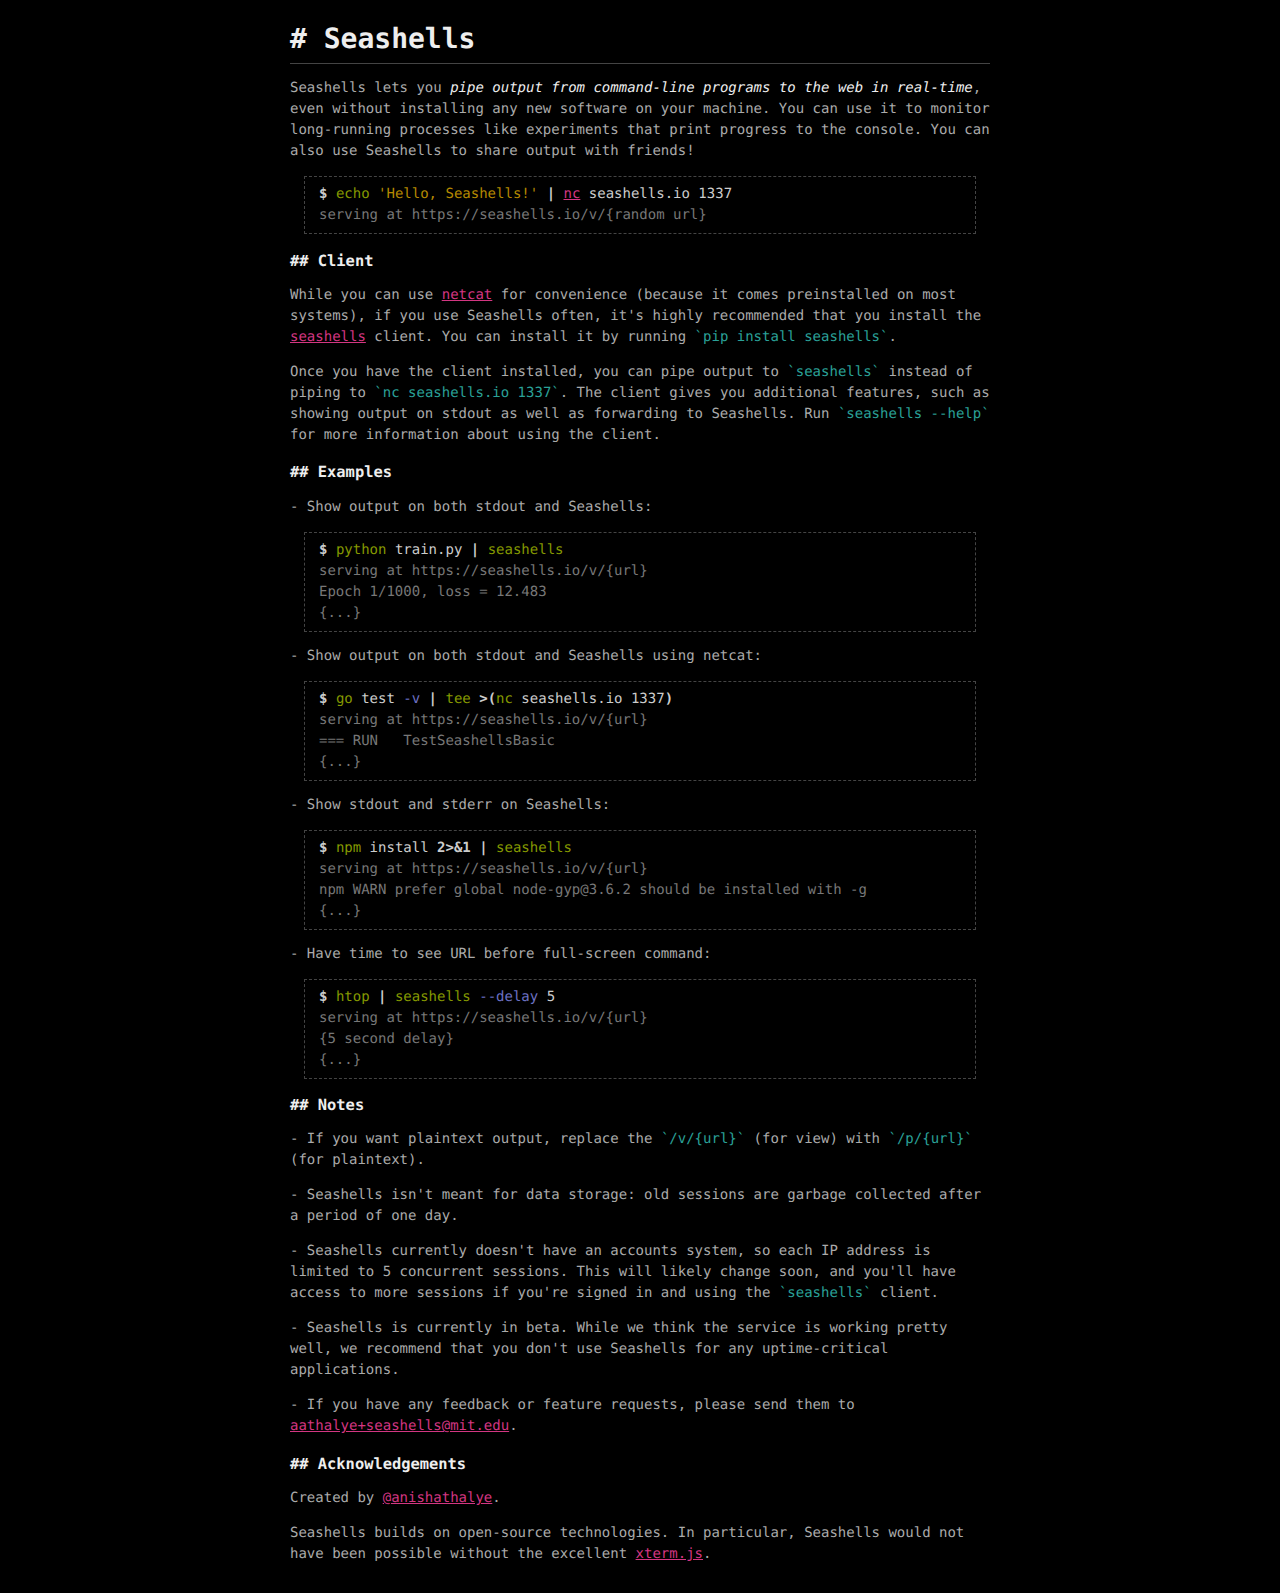
<file: templates/index.html>
<!doctype html>
<html>
  <head>
    <meta charset="utf-8">
    <meta name="viewport" content="width=device-width, initial-scale=1.0">
    <title>Seashells</title>
    <link rel="stylesheet" href="/static/main.css">
    <script async src="https://www.googletagmanager.com/gtag/js?id=G-LEF717X78L"></script>
    <script>
      window.dataLayer = window.dataLayer || [];
      function gtag(){dataLayer.push(arguments);}
      gtag('js', new Date());

      gtag('config', '{{ .gtag }}');
    </script>
  </head>
  <body>
    <div id="content">
      <h1>Seashells</h1>
      <p>
      Seashells lets you <em>pipe output from command-line programs to the
      web in real-time</em>, even without installing any new software on
      your machine. You can use it to monitor long-running processes like
      experiments that print progress to the console. You can also use
      Seashells to share output with friends!
      </p>
<pre>
<span class="prompt">$</span> <span class="command">echo</span> <span class="data">'Hello, Seashells!'</span> <span class="control">|</span> <a href="http://nc110.sourceforge.net/">nc</a> seashells.io 1337
<span class="response">serving at https://seashells.io/v/{random url}</span>
</pre>
      <h2>Client</h2>
      <p>
      While you can use <a href="http://nc110.sourceforge.net/">netcat</a>
      for convenience (because it comes preinstalled on most systems), if you use
      Seashells often, it's highly recommended that you install the
      <a href="https://github.com/anishathalye/seashells">seashells</a> client.
      You can install it by running <code>pip install seashells</code>.
      </p>
      <p>
      Once you have the client installed, you can pipe output to <code>seashells</code>
      instead of piping to <code>nc seashells.io 1337</code>. The client gives you
      additional features, such as showing output on stdout as well as forwarding
      to Seashells. Run <code>seashells --help</code> for more information
      about using the client.
      </p>
      <h2>Examples</h2>
      <ul>
        <li>Show output on both stdout and Seashells:
<pre>
<span class="prompt">$</span> <span class="command">python</span> train.py <span class="control">|</span> <span class="command">seashells</span>
<span class="response">serving at https://seashells.io/v/{url}
Epoch 1/1000, loss = 12.483
{...}</span>
</pre>
        </li>
        <li>Show output on both stdout and Seashells using netcat:
<pre>
<span class="prompt">$</span> <span class="command">go</span> test <span class="flag">-v</span> <span class="control">|</span> <span class="command">tee</span> <span class="control">&gt;(</span><span class="command">nc</span> seashells.io 1337<span class="control">)</span>
<span class="response">serving at https://seashells.io/v/{url}
=== RUN   TestSeashellsBasic
{...}</span>
</pre>
        </li>
        <li>Show stdout and stderr on Seashells:
<pre>
<span class="prompt">$</span> <span class="command">npm</span> install <span class="control">2&gt;&amp;1</span> <span class="control">|</span> <span class="command">seashells</span>
<span class="response">serving at https://seashells.io/v/{url}
npm WARN prefer global node-gyp@3.6.2 should be installed with -g
{...}</span>
</pre>
        </li>
        <li>Have time to see URL before full-screen command:
<pre>
<span class="prompt">$</span> <span class="command">htop</span> <span class="control">|</span> <span class="command">seashells</span> <span class="flag">--delay</span> 5
<span class="response">serving at https://seashells.io/v/{url}
{5 second delay}
{...}</span>
</pre>
        </li>
      </ul>
      <h2>Notes</h2>
      <ul>
        <li>
          If you want plaintext output, replace the <code>/v/{url}</code> (for
          view) with <code>/p/{url}</code> (for plaintext).
        </li>
        <li>
          Seashells isn't meant for data storage: old sessions are garbage
          collected after a period of one day.
        </li>
        <li>
          Seashells currently doesn't have an accounts system, so each IP address
          is limited to 5 concurrent sessions. This will likely change soon, and
          you'll have access to more sessions if you're signed in and using
          the <code>seashells</code> client.
        </li>
        <li>
          Seashells is currently in beta. While we think the service is working
          pretty well, we recommend that you don't use Seashells for any
          uptime-critical applications.
        </li>
        <li>
          If you have any feedback or feature requests, please send them to <a href="mailto:aathalye+seashells@mit.edu">aathalye+seashells@mit.edu</a>.
        </li>
      </ul>
      <h2>Acknowledgements</h2>
      <p>
      Created by <a href="https://github.com/anishathalye">@anishathalye</a>.
      </p>
      <p>
      Seashells builds on open-source technologies. In particular, Seashells
      would not have been possible without the excellent
      <a href="https://github.com/sourcelair/xterm.js">xterm.js</a>.
      </p>
    </div>
  </body>
</html>
</file>
<file: static/main.css>
* {
  box-sizing: border-box;
  margin: 0;
  padding: 0;
  text-rendering: geometricPrecision;
}

html {
  font-size: 14px;
  font-family: "Menlo", "DejaVu Sans Mono", "Lucida Console", monospace;
  line-height: 1.5;
}

@media(max-width: 480px) {
  html {
    font-size: 12px;
  }
}

body {
  margin: 0 1rem;
  color: #aaa;
  background-color: #000;
}

::selection {
  background: #268bd2;
}

h1, h2, h3, h4, h5, h6 {
  color: #eee;
  margin-bottom: 1rem;
  font-weight: bold;
  line-height: 1.25;
}

h1 {
  margin-top: 1.5rem;
  font-size: 2rem;
  padding-bottom: 0.5rem;
  border-bottom: 1px solid #444;
}

h1:before {
  content: "# ";
}

h2 {
  margin-top: 1.25rem;
  font-size: 1.1rem;
}

h2:before {
  content: "## ";
}

p {
  margin-top: 0;
  margin-bottom: 1rem;
}

strong {
  color: #ccc;
  font-weight: bold;
}

em {
  color: #eee;
  font-style: italic;
}

ul {
  list-style-position: inside;
}

li:not(:last-child) {
  margin-bottom: 1rem;
}

.compact > li {
  margin-bottom: 0;
}

li > ul {
  padding-left: 2rem;
}

ul li {
  list-style-type: none;
}

ul li:before {
  content: "- ";
}

pre, code {
  font-family: "Menlo", "DejaVu Sans Mono", "Lucida Console", monospace;
}

code:before {
  content: "`";
}

code:after {
  content: "`";
}

code {
  color: #2aa198;
}

pre {
  color: #ccc;
  margin: 1rem;
  padding: 0.5rem 1rem;
  border: 1px dashed #444;
  word-wrap: break-word;
  white-space: pre-wrap;
}

.prompt, .control {
  font-weight: bold;
}

.command {
  color: #859900;
}

.data {
  color: #b58900;
}

.flag {
  color: #6c71c4;
}

.response {
  color: #777;
}

a {
  color: #d33682;
  text-decoration: underline;
}

a:hover {
  color: #eee;
  background-color: #d33682;
}

#content {
  max-width: 50rem;
  margin: auto;
  margin-bottom: 2rem;
}
</file>
